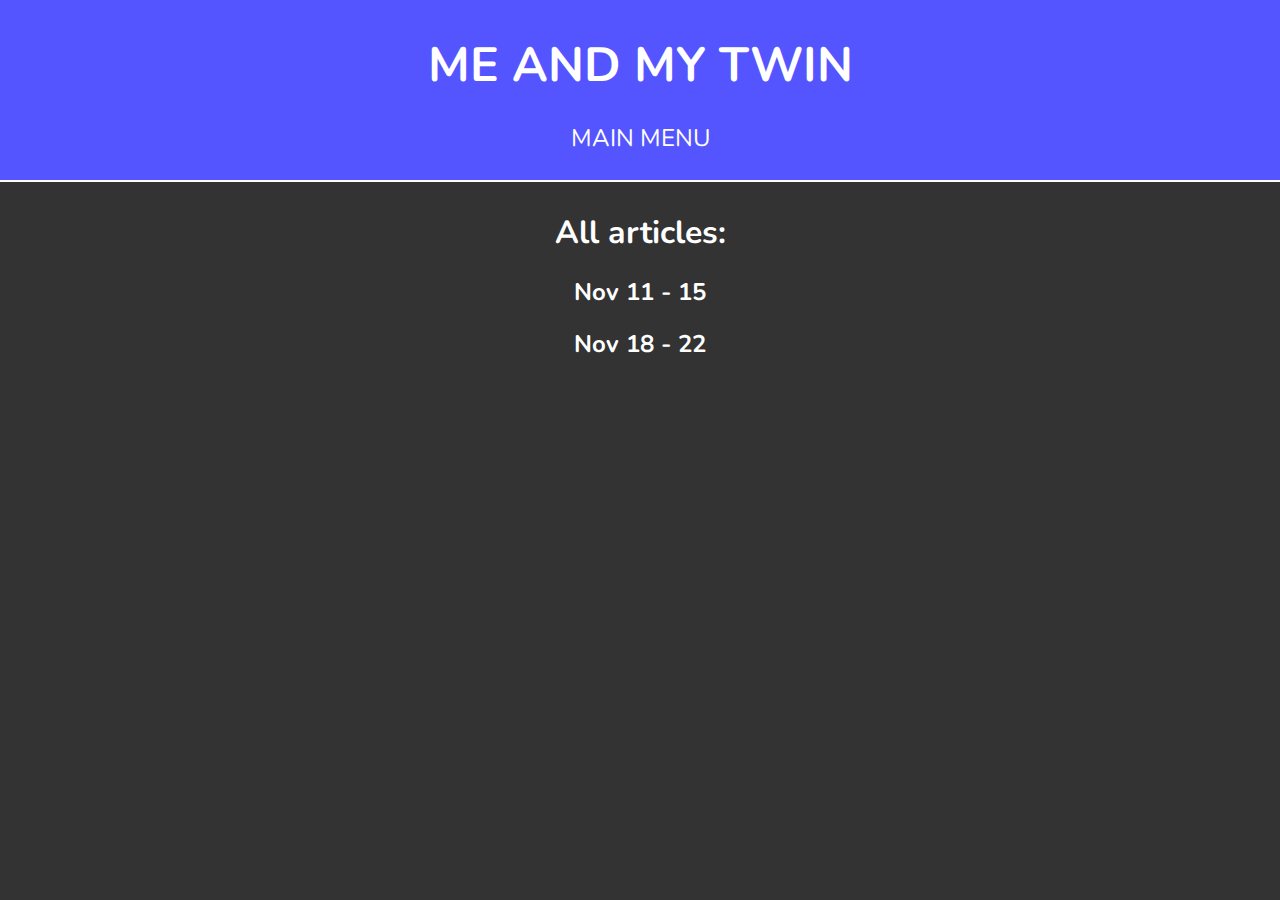
<file: index.html>
<!DOCTYPE html>
<html>

<head>
  <meta charset="utf-8">
  <meta name="viewport" content="width=device-width">
  <title>Me And My Twin</title>
  <link href="style.css" rel="stylesheet" type="text/css" />
  <link rel="icon" type="images/x-icon" href="news.png">
</head>

<body>
  <div class="headerdiv" id="header">
   <h1 style="margin-bottom: 0">ME AND MY TWIN</h1>
    <p>MAIN MENU</p>
   
  </div>
  <div class="newscontainer" id = "newscontainer">
    <div class = "hugearch">
      <center>
        <h1>All articles:</h1>
        <a href="Nov 11-15/index.html">
          <h2>Nov 11 - 15</h2>
        </a>
        <a href="Nov 18-22/index.html">
          <h2>Nov 18 - 22</h2>
        </a>
      </center>
    </div>
  </div>
  <script src="script.js"></script>

</body>

</html>
</file>
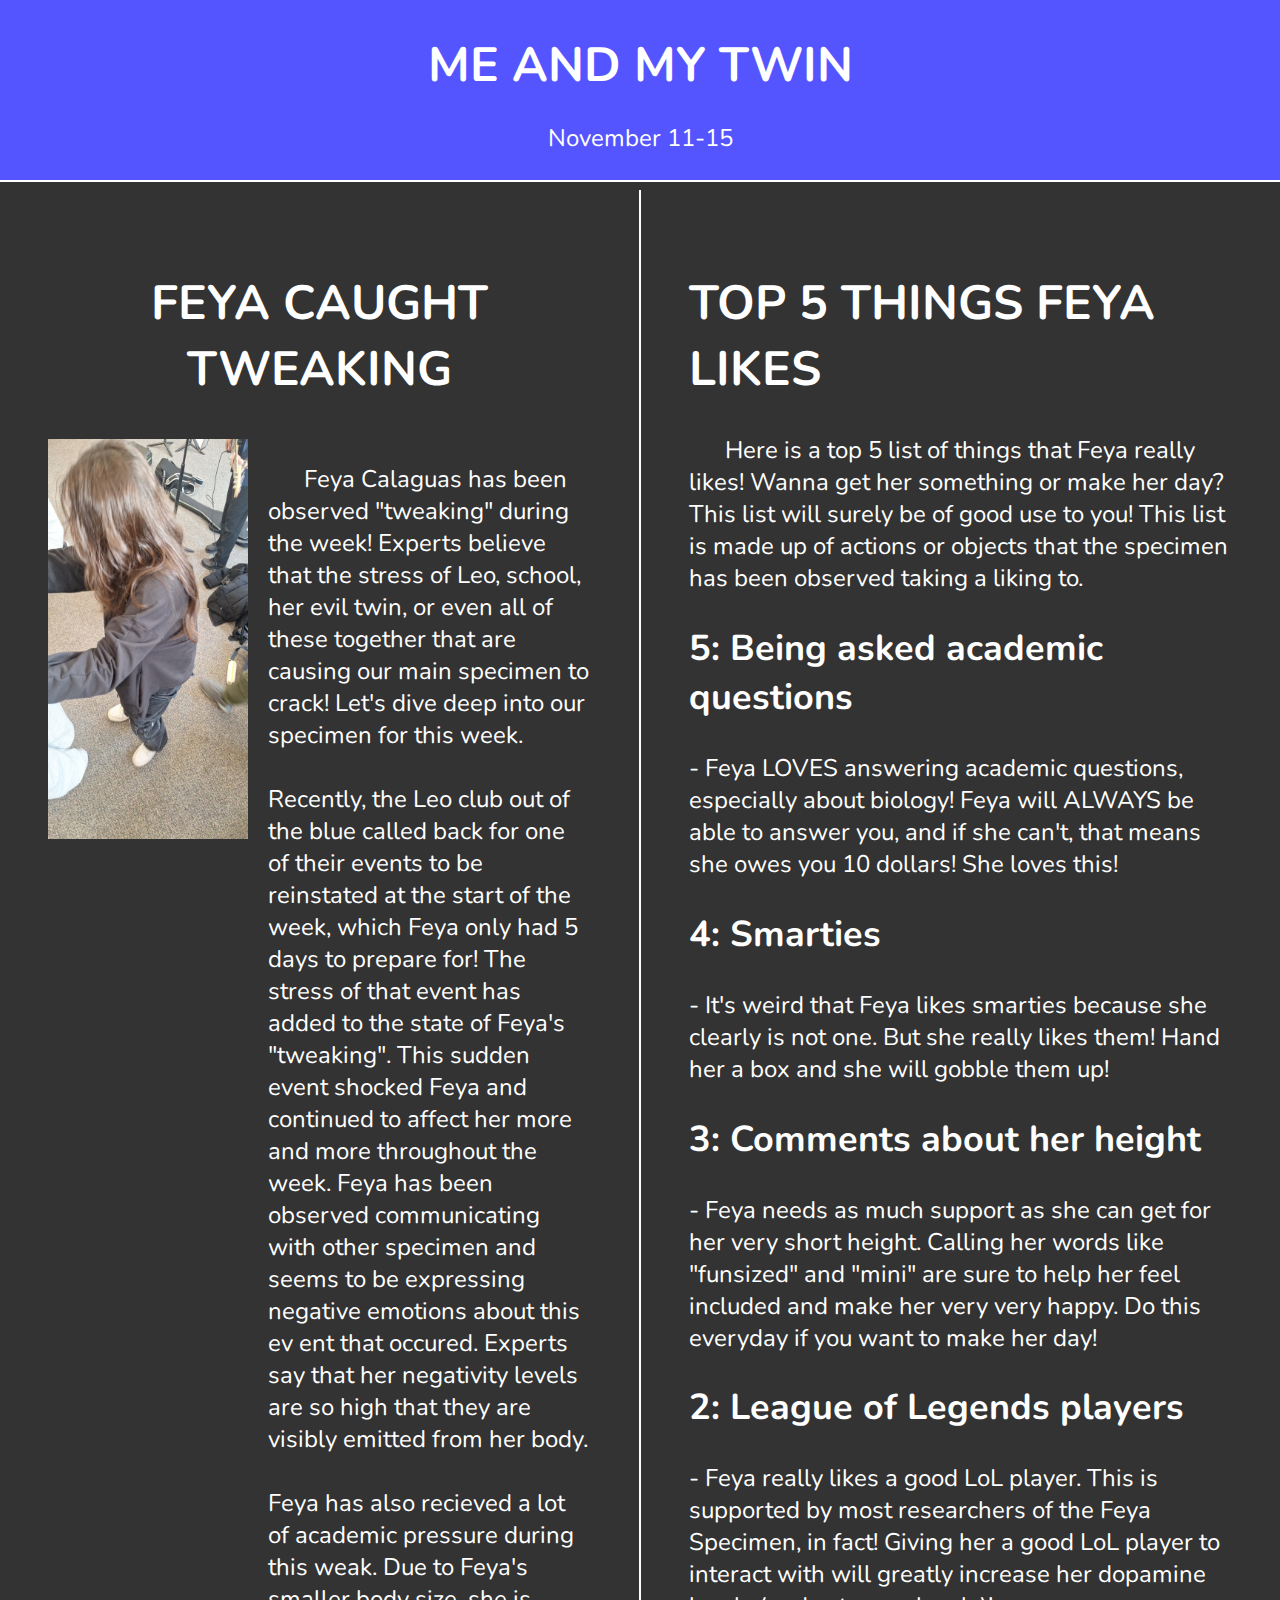
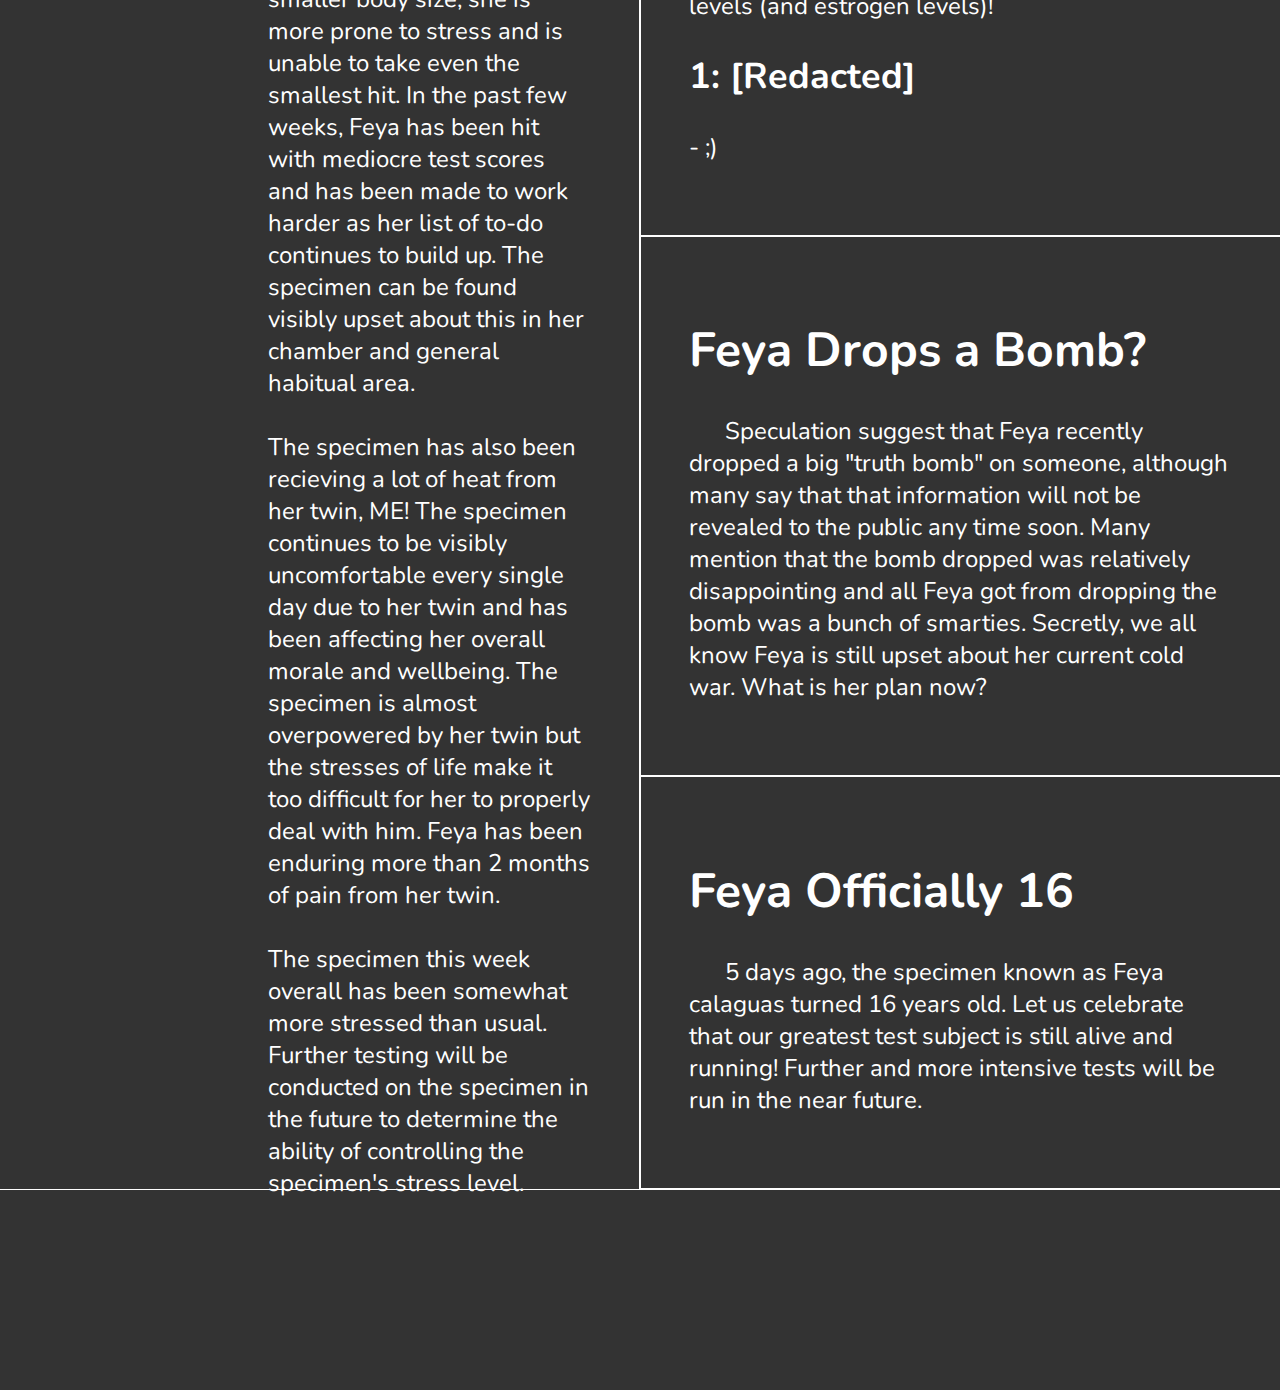
<file: Nov 11-15/index.html>
<!DOCTYPE html>
<html>

<head>
  <meta charset="utf-8">
  <meta name="viewport" content="width=device-width">
  <title>Me And My Twin</title>
  <link href="style.css" rel="stylesheet" type="text/css" />
  <link rel="icon" type="images/x-icon" href="news.png">
</head>

<body>
  <div class="headerdiv" id="header">
    <h1 style="margin-bottom: 0">ME AND MY TWIN</h1>
    <p>November 11-15</p>
   
  </div>
  <div class="newscontainer" id = "newscontainer">
    <div class = "beotw newstext" id = "beotw">
      <h1 class = "beotwheader">FEYA CAUGHT TWEAKING</h1>
      <img class = "beotwimg" src="BEOTW.png" id = "beotwimg">
      <p class = "beotwtext">&nbsp;&nbsp;&nbsp;&nbsp;&nbsp;&nbsp;Feya Calaguas has been observed "tweaking" during the week! Experts believe that the stress of Leo, school, her evil twin, or even all of these together that are causing our main specimen to crack! Let's dive deep into our specimen for this week.
        <br> 
        <br>
        Recently, the Leo club out of the blue called back for one of their events to be reinstated at the start of the week, which Feya only had 5 days to prepare for! The stress of that event has added to the state of Feya's "tweaking". This sudden event shocked Feya and continued to affect her more and more throughout the week. Feya has been observed communicating with other specimen and seems to be expressing negative emotions about this ev ent that occured. Experts say that her negativity levels are so high that they are visibly emitted from her body.
        <br>
        <br>
        Feya has also recieved a lot of academic pressure during this weak. Due to Feya's smaller body size, she is more prone to stress and is unable to take even the smallest hit. In the past few weeks, Feya has been hit with mediocre test scores and has been made to work harder as her list of to-do continues to build up. The specimen can be found visibly upset about this in her chamber and general habitual area. 
        <br>
        <br>
        The specimen has also been recieving a lot of heat from her twin, ME! The specimen continues to be visibly uncomfortable every single day due to her twin and has been affecting her overall morale and wellbeing. The specimen is almost overpowered by her twin but the stresses of life make it too difficult for her to properly deal with him. Feya has been enduring more than 2 months of pain from her twin.
        <br>
        <br>
        The specimen this week overall has been somewhat more stressed than usual. Further testing will be conducted on the specimen in the future to determine the ability of controlling the specimen's stress level. 
      </p>
    </div>
    <div class = "game hahatext" id="game">
      <h1>TOP 5 THINGS FEYA LIKES</h1>
      <p>&nbsp;&nbsp;&nbsp;&nbsp;&nbsp;&nbsp;Here is a top 5 list of things that Feya really likes! Wanna get her something or make her day? This list will surely be of good use to you! This list is made up of actions or objects that the specimen has been observed taking a liking to.</p>
      <h2>5: Being asked academic questions</h2>
      <p>- Feya LOVES answering academic questions, especially about biology! Feya will ALWAYS be able to answer you, and if she can't, that means she owes you 10 dollars! She loves this!</p>
      <h2>4: Smarties</h2>
      <p>- It's weird that Feya likes smarties because she clearly is not one. But she really likes them! Hand her a box and she will gobble them up!</p>
      <h2>3: Comments about her height</h2>
      <p>- Feya needs as much support as she can get for her very short height. Calling her words like "funsized" and "mini" are sure to help her feel included and make her very very happy. Do this everyday if you want to make her day!</p>
      <h2>2: League of Legends players</h2>
      <p>- Feya really likes a good LoL player. This is supported by most researchers of the Feya Specimen, in fact! Giving her a good LoL player to interact with will greatly increase her dopamine levels (and estrogen levels)!</p>
      <h2>1: [Redacted]</h2>
      <p>- ;)</p>

    </div>
    <div class = "rumours newstext" id = "rumours">
      <h1>Feya Drops a Bomb?</h1>
      <p>&nbsp;&nbsp;&nbsp;&nbsp;&nbsp;&nbsp;Speculation suggest that Feya recently dropped a big "truth bomb" on someone, although many say that that information will not be revealed to the public any time soon. Many mention that the bomb dropped was relatively disappointing and all Feya got from dropping the bomb was a bunch of smarties. Secretly, we all know Feya is still upset about her current cold war. What is her plan now?</p>
    </div>
    <div class = "other newstext" id = "other">
      <h1>Feya Officially 16</h1>
      <p>&nbsp;&nbsp;&nbsp;&nbsp;&nbsp;&nbsp;5 days ago, the specimen known as Feya calaguas turned 16 years old. Let us celebrate that our greatest test subject is still alive and running! Further and more intensive tests will be run in the near future.</p>
    </div>
  </div>
  <script src="script.js"></script>

</body>

</html>
</file>
<file: style.css>
@import url('https://fonts.googleapis.com/css2?family=Hind+Siliguri:wght@300;400;500;600;700&family=Newsreader:ital,opsz,wght@0,6..72,200..800;1,6..72,200..800&family=Nunito:ital,wght@0,200..1000;1,200..1000&family=Radio+Canada:ital,wght@0,300..700;1,300..700&display=swap');

html {
    font-family: "Nunito", sans-serif;
    font-optical-sizing: auto;
    font-style: normal;
    color: white
    
}

body {
    background-color: #333333;
    background-size: cover;
    background-position: none;
    margin: 0;
    padding: 0;
}

.headerdiv {
    position: fixed;
    width: 100%;
    height: 20%;
    text-align: center;
    justify-content: center;
    border-bottom: 2px solid white;
    font-size: x-large;
    background-color: #5555ff;
    z-index: 2;
}

.newscontainer {
    top: 190px;
    display: grid;
    grid-template-columns: 1fr 1fr;
    grid-template-rows: 1fr 0.4fr 0.3fr;
    position: relative;
    width: 100%;
    height: 1fr;
}

.newstext {
    font-size:x-large;
}

.hahatext {
    font-size:x-large;
}


.hugearch {
    grid-row: 1 / span 3;
    grid-column: 1 / span 2;
}

.beotw {
    display: grid;
    padding: 2em;
    grid-row: 1 / span 3;
    grid-column: 1;
    align-items: start;
    border-right: 1px solid white;
    border-bottom: 1px solid white;
    grid-template-columns: 1fr 2fr;
    grid-template-rows: 0.25fr 4fr;
    column-gap: 20px;
    row-gap: 5px;
}

.beotwheader {
    text-align: center;
    
    grid-row: 1;
    grid-column: 1 / span 2;
}

.beotwimg {
    height: 400px;
    width: 200px;
    grid-column: 1;
    grid-row: 2;
    justify-content: start;
}
.beotwtext {
    text-align: left;
    grid-column: 2;
    grid-row: 2;
}

.game {
    padding: 2em;
    grid-column: 2;
    justify-content: start;
    border-left: 1px solid white;
    border-bottom: 2px solid white;
}

.rumours {
    padding: 2em;
    grid-column: 2;
    justify-content: start;
    border-left: 1px solid white;
    border-bottom: 2px solid white;
}

.other {
    padding: 2em;
    grid-column: 2;
    justify-content: start;
    border-left: 1px solid white;
    border-bottom: 2px solid white;
}

::-webkit-scrollbar {
    width: 10px;
    height: 8px
}

::-webkit-scrollbar-track {
    background: transparent
}

::-webkit-scrollbar-thumb {
    background: #555555
}

::-webkit-scrollbar-thumb:hover {
    background: #555555
}

a {
    text-decoration: none;
    color: white;
}
</file>
<file: Nov 11-15/style.css>
@import url('https://fonts.googleapis.com/css2?family=Hind+Siliguri:wght@300;400;500;600;700&family=Newsreader:ital,opsz,wght@0,6..72,200..800;1,6..72,200..800&family=Nunito:ital,wght@0,200..1000;1,200..1000&family=Radio+Canada:ital,wght@0,300..700;1,300..700&display=swap');

html {
    font-family: "Nunito", sans-serif;
    font-optical-sizing: auto;
    font-style: normal;
    color: white
    
}

body {
    background-color: #333333;
    background-size: cover;
    background-position: none;
    margin: 0;
    padding: 0;
}

.headerdiv {
    position: fixed;
    width: 100%;
    height: 20%;
    text-align: center;
    justify-content: center;
    border-bottom: 2px solid white;
    font-size: x-large;
    background-color: #5555ff;
    z-index: 2;
}

.newscontainer {
    top: 190px;
    display: grid;
    grid-template-columns: 1fr 1fr;
    grid-template-rows: 1fr 0.4fr 0.3fr;
    position: relative;
    width: 100%;
    height: 1fr;
}

.newstext {
    font-size:x-large;
}

.hahatext {
    font-size:x-large;
}

.beotw {
    display: grid;
    padding: 2em;
    grid-row: 1 / span 3;
    grid-column: 1;
    align-items: start;
    border-right: 1px solid white;
    border-bottom: 1px solid white;
    grid-template-columns: 1fr 2fr;
    grid-template-rows: 0.25fr 4fr;
    column-gap: 20px;
    row-gap: 5px;
}

.beotwheader {
    text-align: center;
    
    grid-row: 1;
    grid-column: 1 / span 2;
}

.beotwimg {
    height: 400px;
    width: 200px;
    grid-column: 1;
    grid-row: 2;
    justify-content: start;
}
.beotwtext {
    text-align: left;
    grid-column: 2;
    grid-row: 2;
}

.game {
    padding: 2em;
    grid-column: 2;
    justify-content: start;
    border-left: 1px solid white;
    border-bottom: 2px solid white;
}

.rumours {
    padding: 2em;
    grid-column: 2;
    justify-content: start;
    border-left: 1px solid white;
    border-bottom: 2px solid white;
}

.other {
    padding: 2em;
    grid-column: 2;
    justify-content: start;
    border-left: 1px solid white;
    border-bottom: 2px solid white;
}

::-webkit-scrollbar {
    width: 10px;
    height: 8px
}

::-webkit-scrollbar-track {
    background: transparent
}

::-webkit-scrollbar-thumb {
    background: #555555
}

::-webkit-scrollbar-thumb:hover {
    background: #555555
}

a {
    text-decoration: none;
    color: white;
}
</file>
